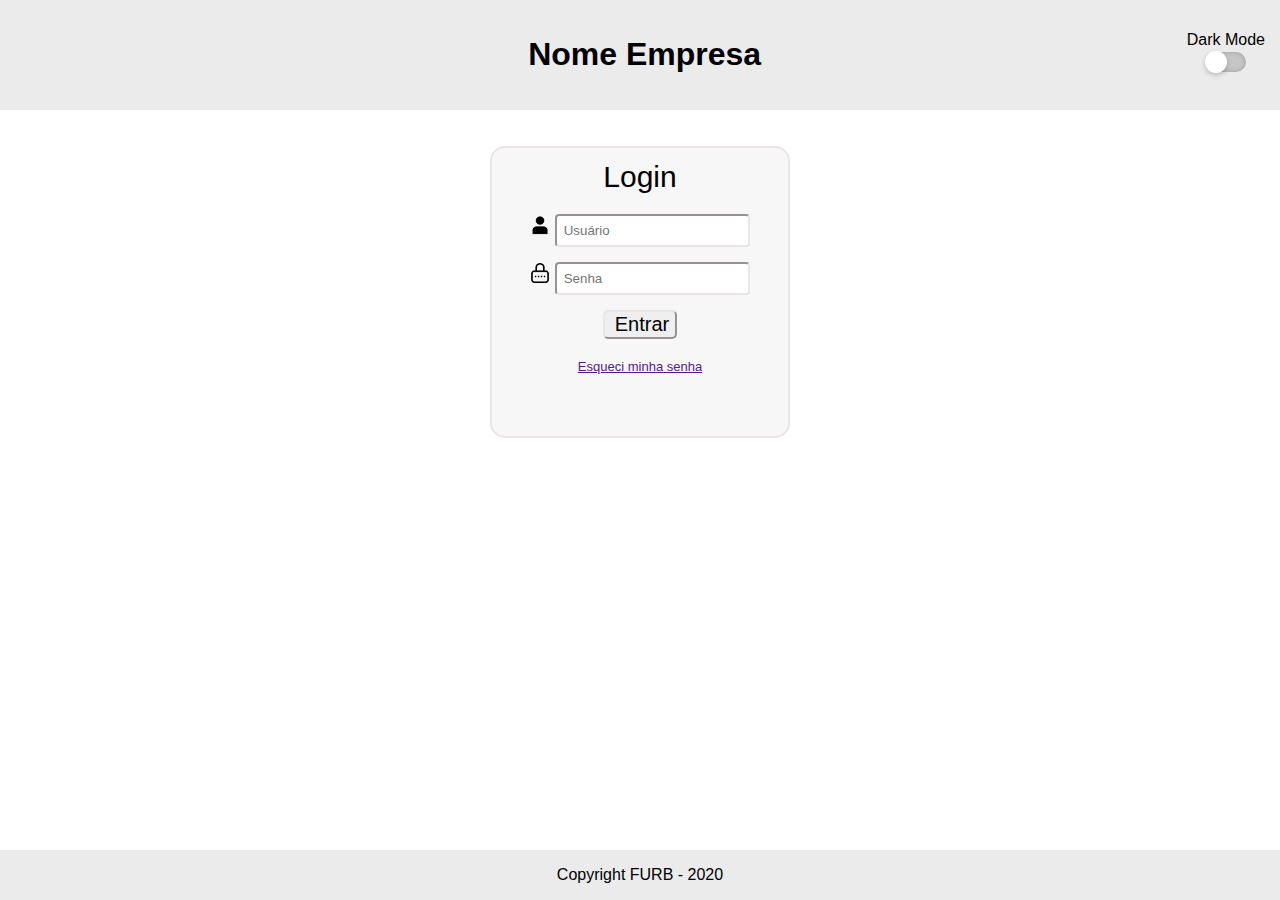
<file: Login/index.html>
<!DOCTYPE html>
<html>

<head>
    <meta name="viewport" content="width=device-width, initial-scale=1.0">
    <link href="style.css" rel="stylesheet">
    <style>

    </style>
</head>

<body>

    <div class="header row">
        <div class="dark">
            <label>Dark Mode</label><br>
            <input type="checkbox" name="theme">
        </div>
        <h1 class="titulo">Nome Empresa</h1>
    </div>

    <div class="conteudo">
        <div class="menu">
            <label class="login" for="">Login</label>
            <form action="">
                <img src="user.png" alt="Minha Figura" width="20" height="20">
                <input class="user" type="text" placeholder="Usuário">
                <br>
                <img src="senha.png" alt="Minha Figura" width="20" height="20">
                <input class="pass" type="password" placeholder="Senha"><br>
                <input class="login" type="button" onclick="javascript: location.href='MenuPrincipal/index.html'" value="Entrar">
                <a href="" class="btn-esqueci">Esqueci minha senha</a>
            </form>
        </div>
    </div>

    <footer>
        <p>Copyright FURB - 2020</p>
    </footer>
    <script src="app.js"></script>
</body>

</html>
</file>
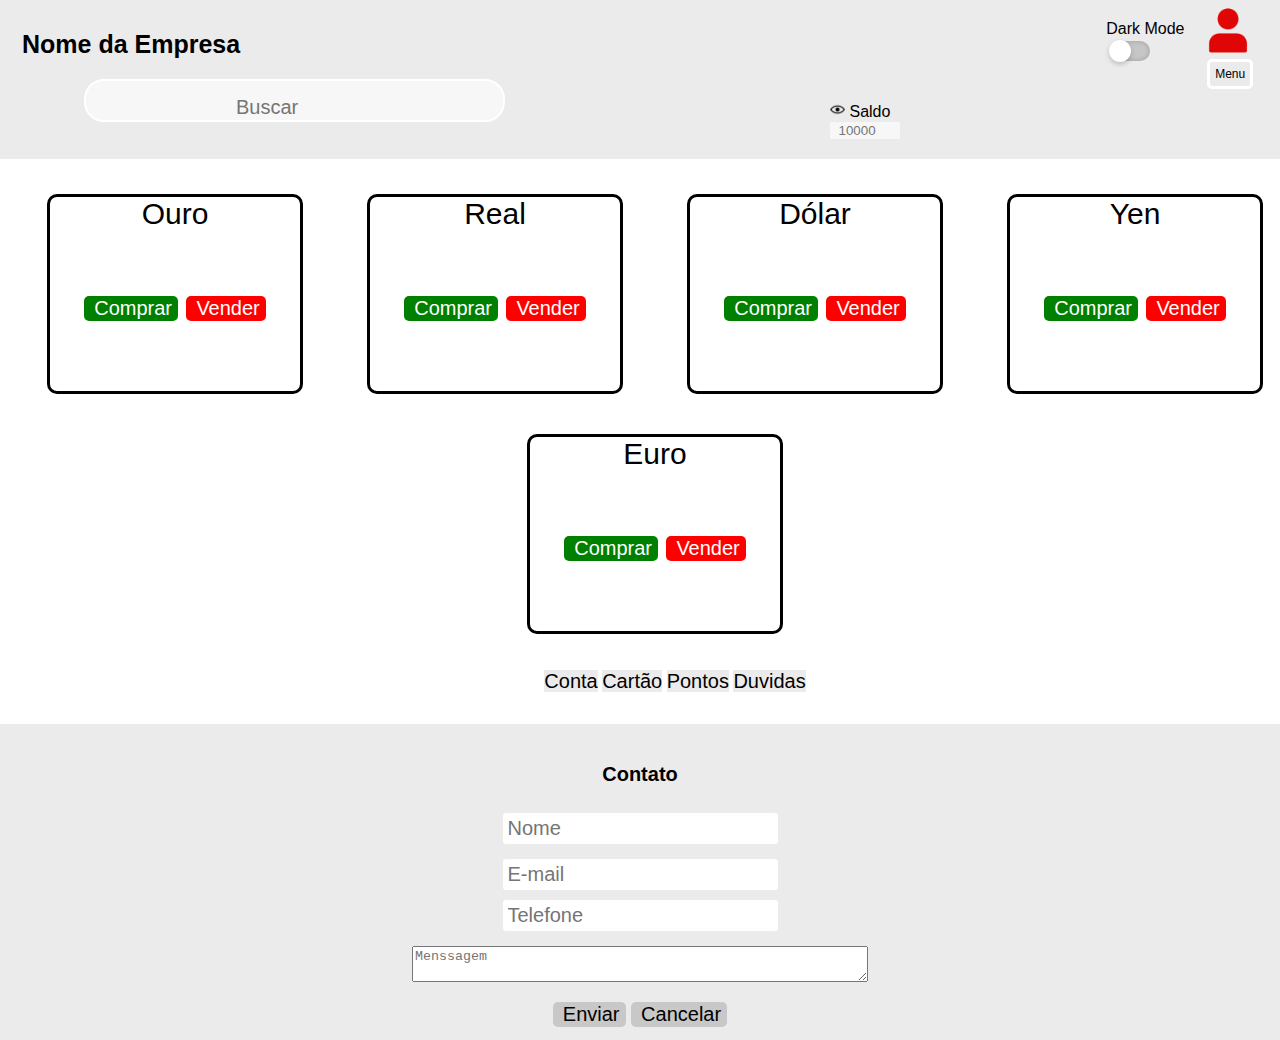
<file: Login/MenuPrincipal/index.html>
<!DOCTYPE html>
<html>

<head>
    <meta name="viewport" content="width=device-width, initial-scale=1.0">
    <link href="style2.css" rel="stylesheet">
</head>

<body>

    <div class="header">
        <a href="#default" class="logo">Nome da Empresa</a>
        <div class="header-right">
            <div class="buscar">
                <input type="text" class="btn-buscar" placeholder="Buscar" width="30" height="60">
            </div>
            <div class="saldo">
                <img src="olho.png" id="imagem" width="15" height="15">
                <label for="">Saldo</label><br>
                <input type="search" placeholder="10000">
            </div>
        </div>
        <div class="dark">
            <label>Dark Mode</label><br>
            <input type="checkbox" name="theme">
        </div>
        <div class="imagem">
            <img src="user.png" id="imagem" width="50" height="50"><br>
            <div class="dropdown" style="float:right;">
                <button class="dropbtn">Menu</button>
                <div class="dropdown-content">
                    <a href="#">dark Mode</a>
                    <a href="#">Configurações</a>
                    <a href="#">Sair</a>
                </div>
            </div>
        </div>
    </div>
    </div>
    </div>

    <div class="row">
        <div class="col-6 col-s-9">
            <div class="flex-container">
                <div class="cotacao">
                    <form action="" id="form-cotacao">
                        <div class="alinha">
                            <label id="lb-cotacao" for="">Ouro</label><br>
                            <div class="btn">
                                <input type="button" id="btn-compra" value="Comprar">
                                <input type="button" value="Vender" id="btn-venda">
                            </div>
                        </div>
                    </form>
                </div>
                <div class="cotacao">
                    <form action="" id="form-cotacao">
                        <label for="" id="lb-cotacao">Real</label><br>
                        <div class="btn">
                            <input type="button" id="btn-compra" value="Comprar">
                            <input type="button" value="Vender" id="btn-venda">
                        </div>
                    </form>
                </div>
                <div class="cotacao">
                    <form action="" id="form-cotacao">
                        <label for="" id="lb-cotacao">Dólar</label><br>
                        <div class="btn">
                            <div class="btn">
                                <input type="button" id="btn-compra" value="Comprar">
                                <input type="button" value="Vender" id="btn-venda">
                            </div>
                        </div>
                    </form>
                </div>
                <div class="cotacao">
                    <form action="" id="form-cotacao">
                        <label for="" id="lb-cotacao">Yen</label><br>
                        <div class="btn">
                            <input type="button" id="btn-compra" value="Comprar">
                            <input type="button" value="Vender" id="btn-venda">
                        </div>
                    </form>
                </div>
                <div class="cotacao">
                    <form action="" id="form-cotacao">
                        <label for="" id="lb-cotacao">Euro</label><br>
                        <div class="btn">
                            <input type="button" id="btn-compra" value="Comprar">
                            <input type="button" value="Vender" id="btn-venda">
                        </div>
                    </form>
                </div>
            </div>
            </form>
            <ul class="menubaixo">
                    <a href="#">Conta</a>
                    <a href="#">Cartão</a>
                    <a href="#">Pontos</a>
                    <a href="#">Duvidas</a>
                    </ul>
            </div>
        </div>
    </div>

    </div>

    <footer class="footer">
        <form name="contato" action="" id="contato" class="contato">
            <h4>Contato</h4>
            <input type="text" name="nome" id="lb-nome" placeholder="Nome"><br>
            <input type="email" name="email" id="lb-email" placeholder="E-mail"><br>
            <input type="number" name="numero" id="lb-tel" placeholder="Telefone"><br>
            <textarea id="textarea" placeholder="Menssagem"></textarea><br>
            <input type="button" value="Enviar" id="btn-cont-enviar" onclick="validar()">
            <input type="button" value="Cancelar" onclick="" id="btn-cont-cancelar">
        </form>
    </footer>

    <script src="app.js"></script>
</body>
</html>
</file>
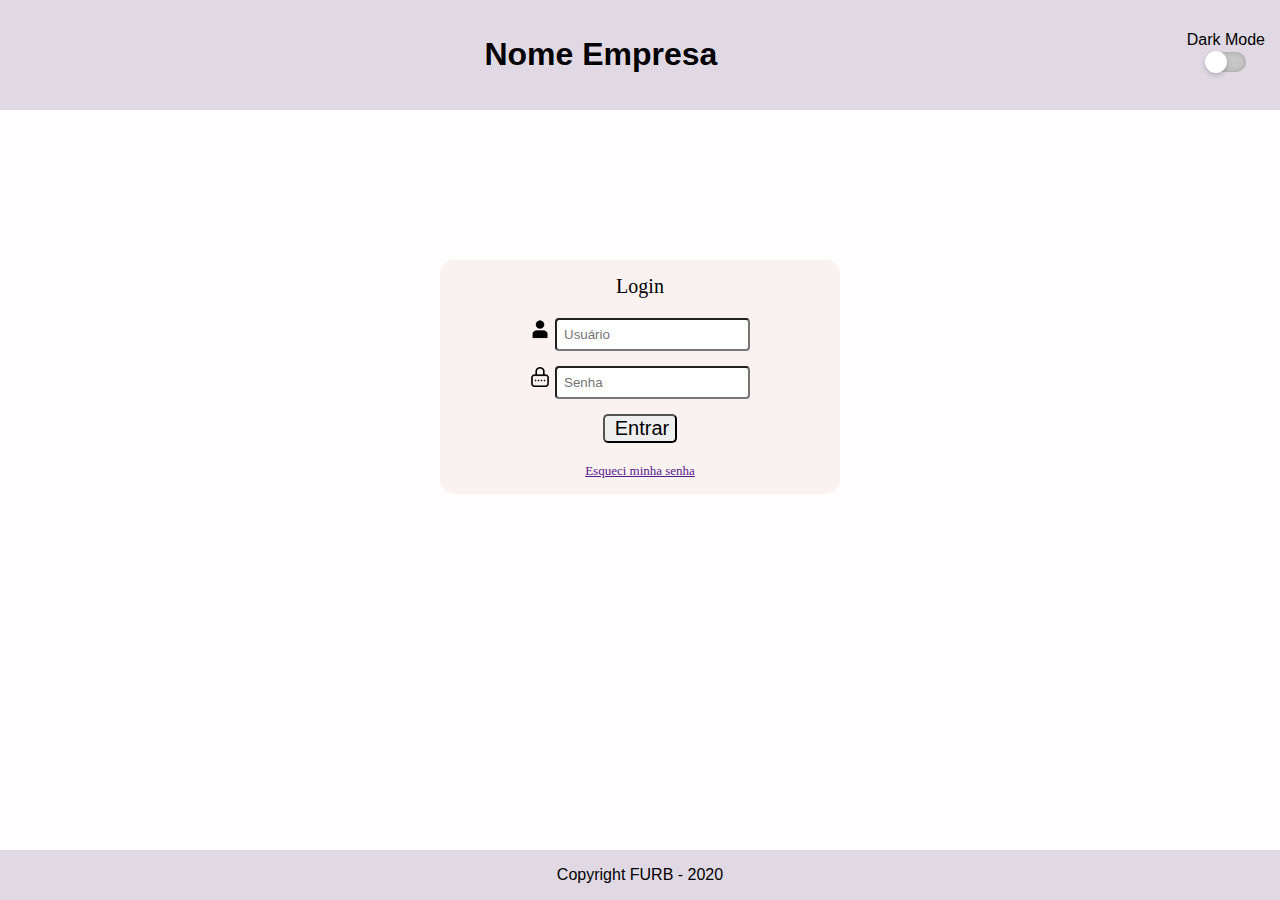
<file: Login/index2.html>
<!DOCTYPE html>
<html>

<head>
    <meta name="viewport" content="width=device-width, initial-scale=1.0">
    <link href="style2.css" rel="stylesheet">
    <style>

    </style>
</head>

<body>

    <div class="header row">
        <div class="dark">
            <label>Dark Mode</label><br>
            <input type="checkbox" name="theme">
        </div>
        <h1>Nome Empresa</h1>
    </div>
    
    <div class="conteudo">
        <div class="menu">
            <label for="">Login</label>
            <form action="">
                <img src="user.png" alt="Minha Figura" width="20" height="20">
                <input class="user" type="text" placeholder="Usuário">
                <br>
                <img src="senha.png" alt="Minha Figura" width="20" height="20">
                <input class="pass" type="password" placeholder="Senha"><br>
                <input class="login" type="button" value="Entrar">
                <a href="" class="btn-esqueci">Esqueci minha senha</a>
            </form>
        </div>
    </div>

    <footer>
        <p>Copyright FURB - 2020</p>
    </footer>
    <script src="app.js"></script>
</body>

</html>
</file>
<file: Login/style.css>
* {
    -moz-box-sizing: border-box;
    box-sizing: border-box;
}

html {
    --fundo: #ffffff;
    --fonte: black;
    --claro: #ecebeb;
    --menu: #f7f7f7;
    --borda: rgb(235, 229, 229);
}

.row::after {
    content: "";
    clear: both;
    display: table;
}

body {
    margin: 0px;
    padding: 0px;
    background-color: var(--fundo);
    padding-bottom: 50px;
    position: relative;
}

[class*="col-"] {
    float: left;
    padding: 13px, 15px;
}

.conteudo {
    margin-top: -5%;
    padding: 0 15px;
}

.header {
    background: var(--claro);
    color: var(--fonte);
    padding: 15px;
    right: 0%;
    text-align: center;
    font: 1em sans-serif;
}

.dark {
    float: right;
    margin: 16px 0;
}

.menu {
    margin: 100px auto;
    background-color: var(--menu);
    border-color: var(--borda);
    border-style: solid;
    border-spacing: 10px;
    text-align: center;
    border-radius: 15px;
    font-size: 20px;
    font: 1em sans-serif;
    float: none;
    width: 80%;
    max-width: 300px;
    padding-bottom: 5%;
    border-width: 2px;
}

.menu label {
    display: block;
    margin-bottom: 20px;
}

.menu .btn-esqueci {
    display: block;
    margin-top: 20px;
}
.titulo {
    margin-left:7%;
}
.login {
   font-size: 30px;
   margin-top: 4%;
}

footer {
    background-color: var(--claro);
    color: var(--letras);
    text-align: center;
    font-size: 12px;
    font: 1em sans-serif;
    position: fixed;
    bottom: 0;
    width: 100%;
}

input[type="checkbox"] {
    position: relative;
    width: 40px;
    height: 20px;
    -webkit-appearance: none;
    background: #c6c6c6;
    outline: none;
    border-radius: 20px;
    transition: .5s;
    box-shadow: inset 0 0 5px rgba(0, 0, 0, .2);
}

input:checked[type="checkbox"] {
    background: #363a3b;
}

input[type=checkbox]:checked~* {
    filter: invert(1);
}

input[type="checkbox"]:before {
    content: '';
    position: absolute;
    width: 20px;
    height: 20px;
    border-radius: 20px;
    top: 0;
    left: 0;
    background: #fff;
    transform: scale(1.1);
    box-shadow: 0 2px 5px rgb(0, 0, 0, .2);
    transition: .5s;
}

input:checked[type="checkbox"]:before {
    left: 20px;
}

input[type="button"] {
    margin-top: 15px;
    border-radius: 5px;
    padding-left: 10px;
    font-size: 20px;
    border-color: var(--borda);
}

input[type="password"] {
    margin-top: 15px;
    border-radius: 4px;
    padding: 7px;
    border-color: var(--borda);
}

input[type="text"] {
    border-radius: 4px;
    padding: 7px;
    border-color: var(--borda);
}

[class*="col-"] {
    width: 100%;
}

a {
    font-size: 13px;
}

@media all and (max-width: 768px) {
    .titulo {
        margin-left:0;
    }
    .header .dark {
        margin: 0;
        width: 25%;
        float: right;
        text-align: center;
    }
    .header .dark label {
        font-size: 14px;
    }
    .menu {
        margin: 100px auto;
    }
}

@media only screen and (min-width: 600px) {
    .col-s-1 {
        width: 8.33%;
    }
    .col-s-2 {
        width: 16.66%;
    }
    .col-s-3 {
        width: 25%;
    }
}

@media only screen and (min-width: 768px) {
    .col-1 {
        width: 8.33%;
    }
    .col-2 {
        width: 16.66%;
    }
    .col-3 {
        width: 25%;
    }
}
</file>
<file: Login/MenuPrincipal/style2.css>
/* Partes de fundo e modelagem da tela*/

.row::after {
    content: "";
    clear: both;
    display: table;
}

[class*="col-"] {
    float: left;
    padding: 15px;
}

body {
    margin: 0px;
    padding: 0px;
    background-color: var(--fundo);
    display: flex;
    flex-direction: column;
    height: 100vh;
}

header {
    margin: 0px;
    padding: 0px;
}

footer {
    margin: 0px;
    padding: 0px;
}

html {
    font-family: "Lucida Sans", sans-serif;
    --fundo: #ffffff;
    --fonte: black;
    --claro: #ecebeb;
    --fontelb: black;
    --btn-enviar: #b8b9b8b7;
    --fundo-cotacao: #ffffff;
}


/*Parte do Titulo da página*/

.imagem {
    position: absolute;
    left: 94%;
    top: 5px;
}

.buscar {
    margin-top: 10px;
    margin-right: 85vh;
}

.saldo {
    float: right;
    margin-right: 30vh;
    margin-top: -20px;
}

.btn-buscar {
    position: relative;
    border-radius: 20px;
    padding-left: 150px;
    padding-top: 15px;
    text-align: left;
    border-color: white;
    background: rgba(255, 255, 255, 0.6);
    font-size: 20px;
    border-style: solid;
}

input[type="search"] {
    margin-right: 100px;
    padding-left: 5%;
    width: 70px;
    border: none;
    background: rgba(255, 255, 255, 0.6);
}


/*Corpo da Página (Cotações)*/

[id="btn-venda"] {
    background-color: rgb(255, 0, 0);
    border: none;
    font-size: 15px;
    color: white;
    border-radius: 15px;
}

h4 {
    color: var(--fonte);
}

[id="btn-compra"] {
    background-color: green;
    border: none;
    font-size: 15px;
    color: white;
    border-radius: 15px;
}

.btn {
    margin-bottom: 0px;
    text-align: center;
    margin-top: 85%;
}

.flex-container {
    width: 100%;
    height: auto;
    display: flex;
    flex-direction: row;
    justify-content: space-around;
    flex-wrap: wrap;
}

.alinha {
    margin-right: 100px;
    margin: auto;
}

.cotacao {
    width: 20%;
    height: 300px;
    background: var(--fundo-cotacao);
    margin: 20px;
    box-sizing: border-box;
    font-size: 30px;
    border: solid;
    border-color: black;
    text-align: center;
    border-radius: 10px;
}

@media screen and (max-width:1200px) {
    .box {
        width: 40%;
        height: 200px;
    }
    .cotacao {
        height: 200px;
    }
    .btn {
        margin-top: 40%;
    }
}

@media screen and (max-width:600px) {
    .box {
        width: 90%;
        height: 200px;
    }
    .cotacao {
        height: 200px;
    }
    .textarea {
        width: 40vh;
    }
}

@media screen and (max-width:1201px) {
    .box {
        width: 40%;
        height: 200px;
    }
    .cotacao {
        height: 200px;
    }
    .btn {
        margin-top: 20%;
    }
}

@media screen and (max-width:1350px) {
    .box {
        width: 40%;
        height: 200px;
    }
    .cotacao {
        height: 200px;
    }
    .btn {
        margin-top: 20%;
    }
}

[class*="col-"] {
    width: 100%;
}


/*Parte de baixo da página e Contato*/

footer {
    background-color: var(--claro);
    flex-shrink: 0;
    padding: -1%;
    text-align: center;
}

.contato {
    background-color: var(--claro);
    padding: 1%;
    font-size: 20px
}

[id="btn-cont-enviar"] {
    border: none;
    background-color: var(--btn-enviar);
    border-radius: 3px;
    font-size: 15px;
    margin-top: 10px;
}

[id="btn-cont-cancelar"] {
    border: none;
    background-color: var(--btn-enviar);
    border-radius: 3px;
    font-size: 15px;
}

[id="lb-nome"] {
    margin-bottom: 15px;
    border-radius: 3px;
    border: solid;
    border-color: white;
    font-size: 20px;
}

[id="lb-email"] {
    margin-bottom: 10px;
    border-radius: 3px;
    border: solid;
    border-color: white;
    font-size: 20px;
}

[id="lb-tel"] {
    margin-bottom: 15px;
    border-radius: 3px;
    border: solid;
    border-color: white;
    font-size: 20px;
}

.menubaixo a {
    background-color: var(--claro);
    border-color: var(--claro);
    font-size: 20px;
    text-decoration: none;
    color: black;
}

.menubaixo a:hover {
    background-color: #838485;
    color: white;
}

.menubaixo {
    text-align: center;
}


/* Menu abaixo da imagem */

.dropbtn {
    background-color: transparent;
    color: var(--fonte);
    padding: 5px;
    font-size: 12px;
    border: solid;
    border-color: white;
    cursor: pointer;
    border-radius: 5px;
}

.dropdown {
    position: relative;
    display: inline-block;
}

.dropdown-content {
    display: none;
    position: absolute;
    right: 0;
    background-color: #f9f9f9;
    min-width: 160px;
    box-shadow: 0px 8px 16px 0px rgba(0, 0, 0, 0.2);
    z-index: 1;
}

.dropdown-content a {
    color: var(--fonte);
    padding: 12px;
    text-decoration: none;
    display: block;
}

.dropdown-content a:hover {
    background-color: #f1f1f1;
}

.dropdown:hover .dropdown-content {
    display: block;
}


/* Aqui fica a parte responsiva*/

.header {
    background-color: var(--claro);
    padding: 20px 10px;
}

.header a {
    float: left;
    color: var(--fonte);
    text-align: center;
    padding: 12px;
    text-decoration: none;
    font-size: 13px;
    line-height: 25px;
    border-radius: 4px;
}

.header a.logo {
    font-size: 25px;
    font-weight: bold;
}

.header a:hover {
    background-color: #ddd;
    color: black;
}

.header-right {
    float: right;
}

@media screen and (max-width: 500px) {
    .header a {
        float: none;
        display: block;
        text-align: left;
    }
    .saldo {
        margin-top: 20px;
        margin-right: -1vh;
        color: var(--fonte);
    }
    .btn-buscar {
        padding-left: 0px;
    }
    .header-right {
        float: none;
    }
}


/*
  
  Botão dark mode
  
  */

.dark {
    margin-left: 87%;
}

input[type="checkbox"] {
    position: relative;
    width: 40px;
    height: 20px;
    -webkit-appearance: none;
    background: #c6c6c6;
    outline: none;
    border-radius: 20px;
    transition: .5s;
    box-shadow: inset 0 0 5px rgba(0, 0, 0, .2);
}

input:checked[type="checkbox"] {
    background: #363a3b;
}

input[type=checkbox]:checked~* {
    filter: invert(1);
}

input[type="checkbox"]:before {
    content: '';
    position: absolute;
    width: 20px;
    height: 20px;
    border-radius: 20px;
    top: 0;
    left: 0;
    background: #fff;
    transform: scale(1.1);
    box-shadow: 0 2px 5px rgb(0, 0, 0, .2);
    transition: .5s;
}

input:checked[type="checkbox"]:before {
    left: 20px;
}

input[type="button"] {
    margin-top: 15px;
    border-radius: 5px;
    padding-left: 10px;
    font-size: 20px;
    border-color: var(--borda);
}

label {
    color: var(--fonte);
}

[id="lb-cotacao"] {
    color: var(--fontelb);
}

[id="textarea"] {
    width: 50vh;
}
</file>
<file: Login/style2.css>
* {
    -webkit-box-sizing: border-box;
    -moz-box-sizing: border-box;
    box-sizing: border-box;
}

html {
    --corfundo: #fffdfd;
    --letras: black;
    --lightmode: #e0d9e4;
}

.row::after {
    content: "";
    clear: both;
    display: table;
}

body {
    margin: 0px;
    padding: 0px;
    background-color: var(--corfundo);
    padding-bottom: 50px;
    position: relative;
}

[class*="col-"] {
    float: left;
    padding: 13px, 15px;
}

.conteudo {
    padding: 0 15px;
}

.header {
    background: var(--lightmode);
    color: var(--letras);
    padding: 15px;
    right: 0%;
    text-align: center;
    font: 1em sans-serif;
}

.dark {
    float: right;
    margin: 16px 0;
}

.menu {
    margin: 150px auto;
    background-color: rgb(250, 241, 241);
    text-align: center;
    border-radius: 15px;
    font-size: 20px;
    float: none;
    padding: 15px;
    width: 100%;
    max-width: 400px;
}

.menu label {
    display: block;
    margin-bottom: 20px;
}

.menu .btn-esqueci {
    display: block;
    margin-top: 20px;
}

footer {
    background-color: var(--lightmode);
    color: var(--letras);
    text-align: center;
    font-size: 12px;
    font: 1em sans-serif;
    position: fixed;
    bottom: 0;
    width: 100%;
}

input[type="checkbox"] {
    position: relative;
    width: 40px;
    height: 20px;
    -webkit-appearance: none;
    background: #c6c6c6;
    outline: none;
    border-radius: 20px;
    transition: .5s;
    box-shadow: inset 0 0 5px rgba(0, 0, 0, .2);
}

input:checked[type="checkbox"] {
    background: #363a3b;
}

input[type=checkbox]:checked~* {
    filter: invert(1);
}

input[type="checkbox"]:before {
    content: '';
    position: absolute;
    width: 20px;
    height: 20px;
    border-radius: 20px;
    top: 0;
    left: 0;
    background: #fff;
    transform: scale(1.1);
    box-shadow: 0 2px 5px rgb(0, 0, 0, .2);
    transition: .5s;
}

input:checked[type="checkbox"]:before {
    left: 20px;
}

input[type="button"] {
    margin-top: 15px;
    border-radius: 5px;
    padding-left: 10px;
    font-size: 20px;
}

input[type="password"] {
    margin-top: 15px;
    border-radius: 4px;
    padding: 7px;
}

input[type="text"] {
    border-radius: 4px;
    padding: 7px;
}

[class*="col-"] {
    width: 100%;
}

a {
    font-size: 13px;
}

@media all and (max-width: 768px) {
    .header h1 {
        text-align: left;
        width: 75%;
        float: left;
        display: block;
        margin: 0;
        font-size: 25px;
        min-height: 48px;
        display: flex;
        text-align: center;
    }
    .header .dark {
        margin: 0;
        width: 25%;
        float: right;
    }
    .header .dark label {
        font-size: 14px;
    }
    .menu {
        margin: 100px auto;
    }
}

@media only screen and (min-width: 600px) {
    .col-s-1 {
        width: 8.33%;
    }
    .col-s-2 {
        width: 16.66%;
    }
    .col-s-3 {
        width: 25%;
    }
}

@media only screen and (min-width: 768px) {
    .col-1 {
        width: 8.33%;
    }
    .col-2 {
        width: 16.66%;
    }
    .col-3 {
        width: 25%;
    }
}
</file>
